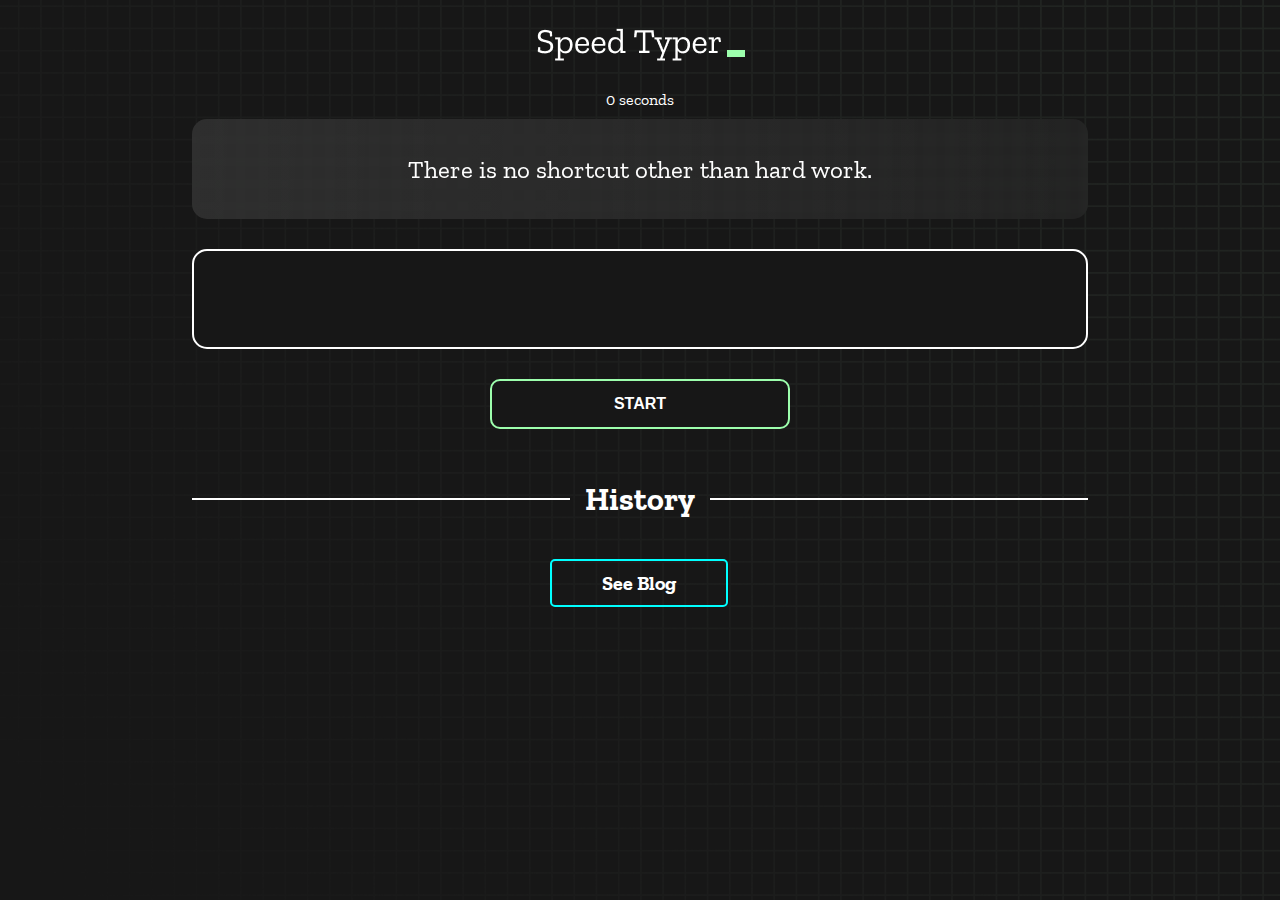
<file: index.html>
<!DOCTYPE html>
<html lang="en">
  <head>
    <meta charset="UTF-8" />
    <meta http-equiv="X-UA-Compatible" content="IE=edge" />
    <meta name="viewport" content="width=device-width, initial-scale=1.0" />
    <title>Speed Typing Ninja</title>
    <link rel="stylesheet" href="styles.css" />
    <link rel="preconnect" href="https://fonts.googleapis.com" />
    <link rel="preconnect" href="https://fonts.gstatic.com" crossorigin />
    <link
      href="https://fonts.googleapis.com/css2?family=Zilla+Slab:wght@300;400;500&display=swap"
      rel="stylesheet"
    />
  </head>
  <body>
    <h1 class="title"><img src="./logo.png" /></h1>
    <div id="show-time">0 seconds</div>

    <div class="box-container">
      <div id="question"></div>

      <div id="display" class="inactive"></div>

      <div class="buttons">
        <button id="starts">START</button>
      </div>

      <div class="divider-container">
        <div class="line"></div>
        <h1 class="title2">History</h1>
        <div class="line"></div>
      </div>
      <div id="histories"></div>
    </div>

    <div id="countdown"></div>
    <div id="modal-background" class="hidden"></div>
    <div id="result" class="hidden"></div>

    <div id="blog-btn">
      <a href="blog.html">See Blog</a>
    </div>

    <script src="./history.js"></script>
    <script src="./script.js"></script>
  </body>
</html>
</file>
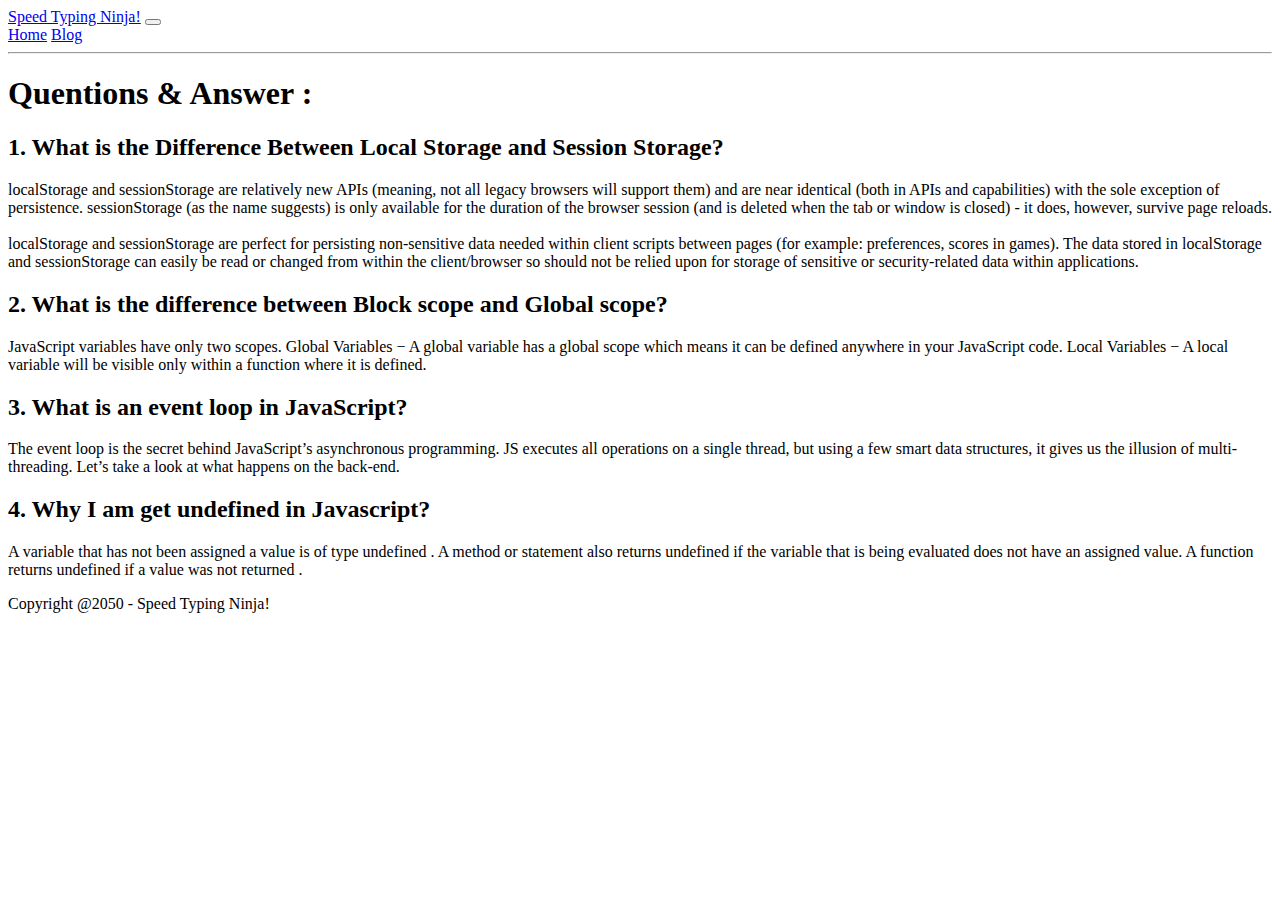
<file: blog.html>
<!DOCTYPE html>
<html lang="en">

<head>
    <meta charset="UTF-8">
    <meta http-equiv="X-UA-Compatible" content="IE=edge">
    <meta name="viewport" content="width=device-width, initial-scale=1.0">
    <title>Speed Typing Ninja</title>
    <!-- Bootstrap CDN Link -->
    <link href="https://cdn.jsdelivr.net/npm/bootstrap@5.2.0/dist/css/bootstrap.min.css" rel="stylesheet"
        integrity="sha384-gH2yIJqKdNHPEq0n4Mqa/HGKIhSkIHeL5AyhkYV8i59U5AR6csBvApHHNl/vI1Bx" crossorigin="anonymous">
</head>

<body>
    <!-- ------------- Header Section Area Started ---------------------->
    <header>
        <nav class="py-lg-3 container bg-white">
            <nav class="navbar navbar-expand-lg">
                <div class="container-fluid gx-lg-0">
                    <a class="navbar-brand fs-3 fw-bold text-info" href="index.html">Speed Typing Ninja!</a>
                    <button class="navbar-toggler" type="button" data-bs-toggle="collapse"
                        data-bs-target="#navbarNavAltMarkup" aria-controls="navbarNavAltMarkup" aria-expanded="false"
                        aria-label="Toggle navigation">
                        <span class="navbar-toggler-icon"></span>
                    </button>
                    <div class="collapse navbar-collapse justify-content-between" id="navbarNavAltMarkup">
                        <div></div>
                        <div class="navbar-nav dark-3 fs-6 dark-3">
                        </div>
                        <div class="align-items-center justify-content-center text-sm-center justify-content-sm-center">
                            <a class="me-5 text-decoration-none fs-4 fw-semibold text-info" href="index.html"
                                aria-current="page">Home</a>
                            <a class="me-5 text-decoration-none fs-4 fw-semibold text-info" href="blog.html">Blog</a>
                        </div>
                    </div>
                </div>
            </nav>
            <hr class="border-1 border-info">
        </nav>
    </header>
    <!------------------------- Header Section Area End ---------------------->
    <main class="container">
        <div>
            <h1 class="text-center mb-5 bg-info text-dark p-3">Quentions & Answer :</h1>
            <div>
                <h2>1. What is the Difference Between Local Storage and Session Storage?</h2>
                <p>localStorage and sessionStorage are relatively new APIs (meaning, not all legacy browsers will support them) and are
                near identical (both in APIs and capabilities) with the sole exception of persistence. sessionStorage (as the name
                suggests) is only available for the duration of the browser session (and is deleted when the tab or window is closed) -
                it does, however, survive page reloads.
                <br><br> localStorage and sessionStorage are perfect for persisting non-sensitive data needed within client scripts between pages
                (for example: preferences, scores in games). The data stored in localStorage and sessionStorage can easily be read or
                changed from within the client/browser so should not be relied upon for storage of sensitive or security-related data
                within applications.
                </p>
            </div>
            <div>
                <h2>2. What is the difference between Block scope and Global scope?</h2>
                <p>JavaScript variables have only two scopes. Global Variables − A global variable has a global scope which means it can be
                defined anywhere in your JavaScript code. Local Variables − A local variable will be visible only within a function
                where it is defined.</p>
            </div>
            <div>
                <h2>3. What is an event loop in JavaScript?</h2>
                <p>
                    The event loop is the secret behind JavaScript’s asynchronous programming. JS executes all operations on a single
                    thread, but using a few smart data structures, it gives us the illusion of multi-threading. Let’s take a look at what
                    happens on the back-end.
                </p>
            </div>
            <div>
                <h2>4. Why I am get undefined in Javascript?</h2>
                <p>A variable that has not been assigned a value is of type undefined . A method or statement also returns undefined if the
                variable that is being evaluated does not have an assigned value. A function returns undefined if a value was not
                returned .</p>
            </div>
        </div>
    </main>

    <!---------------------- footer section area started------------------------>

    <footer class="py-3 mt-3 bg-info">
        <div class="container text-center mt-4 text-dark fs-5">
            <p>Copyright @2050 - Speed Typing Ninja!</p>
        </div>
    </footer>

    <!---------------------- footer section area end------------- -->


    <!-- -------- Bootstrap js CDN link ----------------- -->
    <script src="https://cdn.jsdelivr.net/npm/bootstrap@5.2.0/dist/js/bootstrap.bundle.min.js"
        integrity="sha384-A3rJD856KowSb7dwlZdYEkO39Gagi7vIsF0jrRAoQmDKKtQBHUuLZ9AsSv4jD4Xa"
        crossorigin="anonymous"></script>
</body>

</html>
</file>
<file: styles.css>
* {
  padding: 0;
  margin: 0;
  box-sizing: border-box;
}

body {
  background-image: url("./bg.png");
  background-size: cover;
  background-position: left top;
  font-family: "Zilla Slab", serif;
}

.box-container {
  width: 70%;
  margin: 0 auto;
}

#question {
  height: 100px;
  display: flex;
  align-items: center;
  justify-content: center;
  color: white;
  font-size: 25px;
  border-radius: 15px;
  background: rgb(255, 255, 255);
  background: linear-gradient(
    92.49deg,
    rgba(255, 255, 255, 0.1) 0.18%,
    rgba(255, 255, 255, 0.05) 99.85%
  );
  backdrop-filter: blur(5px);
  margin-bottom: 30px;
}

#display {
  height: 100px;
  display: flex;
  flex-wrap: wrap;
  align-items: center;
  padding-left: 5rem;
  color: white;
  font-size: 32px;
  background-color: #171717;
  border: 2px solid #9dffad;
  border-radius: 15px;
}

#countdown {
  position: fixed;
  height: 100vh;
  width: 100vw;
  background-color: rgba(0, 0, 0, 0.8);
  top: 0;
  left: 0;
  display: flex;
  align-items: center;
  justify-content: center;
  font-size: 3rem;
  color: white;
  display: none;
}
#result {
  position: fixed;
  top: 50%; 
  left: 50%;
  transform: translate(-50%, -50%);
  height: 250px;
  width: 400px;
  background-color: #171717;
  border-radius: 15px;
  border: 2px solid #9dffad;
  color: white;
  text-align: center;
  padding: 2rem;
}
#show-time{
  text-align: center;
  color: white;
  margin: 10px 0;
}

.green {
  color: #9dffad;
}
.red {
  color: #eb6565;
}
.bold {
  font-weight: 700;
}
.inactive {
  border: 2px solid white !important;
}
.hidden {
  display: none;
}
.title {
  text-align: center;
  color: white;
  margin: 20px 0;
}

.divider-container {
  height: 80px;
  display: flex;
  justify-content: center;
  align-items: center;
  gap: 15px;
  margin: 0 auto;
}

.line {
  height: 2px;
  background: white;
  width: 100%;
}

.title2 {
  color: white;
  display: block;
}

.buttons {
  display: flex;
  justify-content: center;
  margin: 30px 0;
}
button {
  padding: 10px 20px;
  border: none;
  font-size: 16px;
  font-weight: bold;
  width: 300px;
  height: 50px;
  color: white;
  background-color: #171717;
  border-radius: 10px;
  border: 2px solid #9dffad;
  cursor: pointer;
}

#histories {
  /* display: flex;
  flex-wrap: wrap;
  justify-content: space-around; */
  display: grid;
  grid-template-columns: repeat(3,1fr);
  grid-gap: 10px;
}

.card {
  width: 100%;
  height: 100%;
  padding: 50px;
  display: flex;
  justify-content: space-between;
  align-items: center;
  padding: 20px 30px;
  color: white;
  border-radius: 15px;
  background: rgb(255, 255, 255);
  background: linear-gradient(
    92.49deg,
    rgba(255, 255, 255, 0.1) 0.18%,
    rgba(255, 255, 255, 0.05) 99.85%
  );
  backdrop-filter: blur(5px);
  margin-bottom: 30px;
}

#modal-background {
  background: rgb(255, 255, 255);
  background: linear-gradient(
    92.49deg,
    rgba(255, 255, 255, 0.1) 0.18%,
    rgba(255, 255, 255, 0.05) 99.85%
  );
  backdrop-filter: blur(5px);
  height: 100vh;
  width: 100%;
  position: fixed;
  top: 0;
}

#blog-btn a{
  display: inline-block;
  padding: 10px 50px;
  border-radius: 5px;
  margin-top: 20px;
  margin-bottom: 20px;
  margin-left: 43%;
  text-decoration: none;
  color: white;
  border: 2px solid aqua;
  text-align: center;
  font-size: 20px;
  font-weight: bold;
}

@media only screen and (max-width: 700px) {
  .box-container {
    padding: 0 20px;
    width: 100%;
  }
  .card {
    flex-direction: column;
  }
  #histories{
    display: grid;
    grid-template-columns: 1fr;
    grid-gap: 10px;
  }
}
</file>
